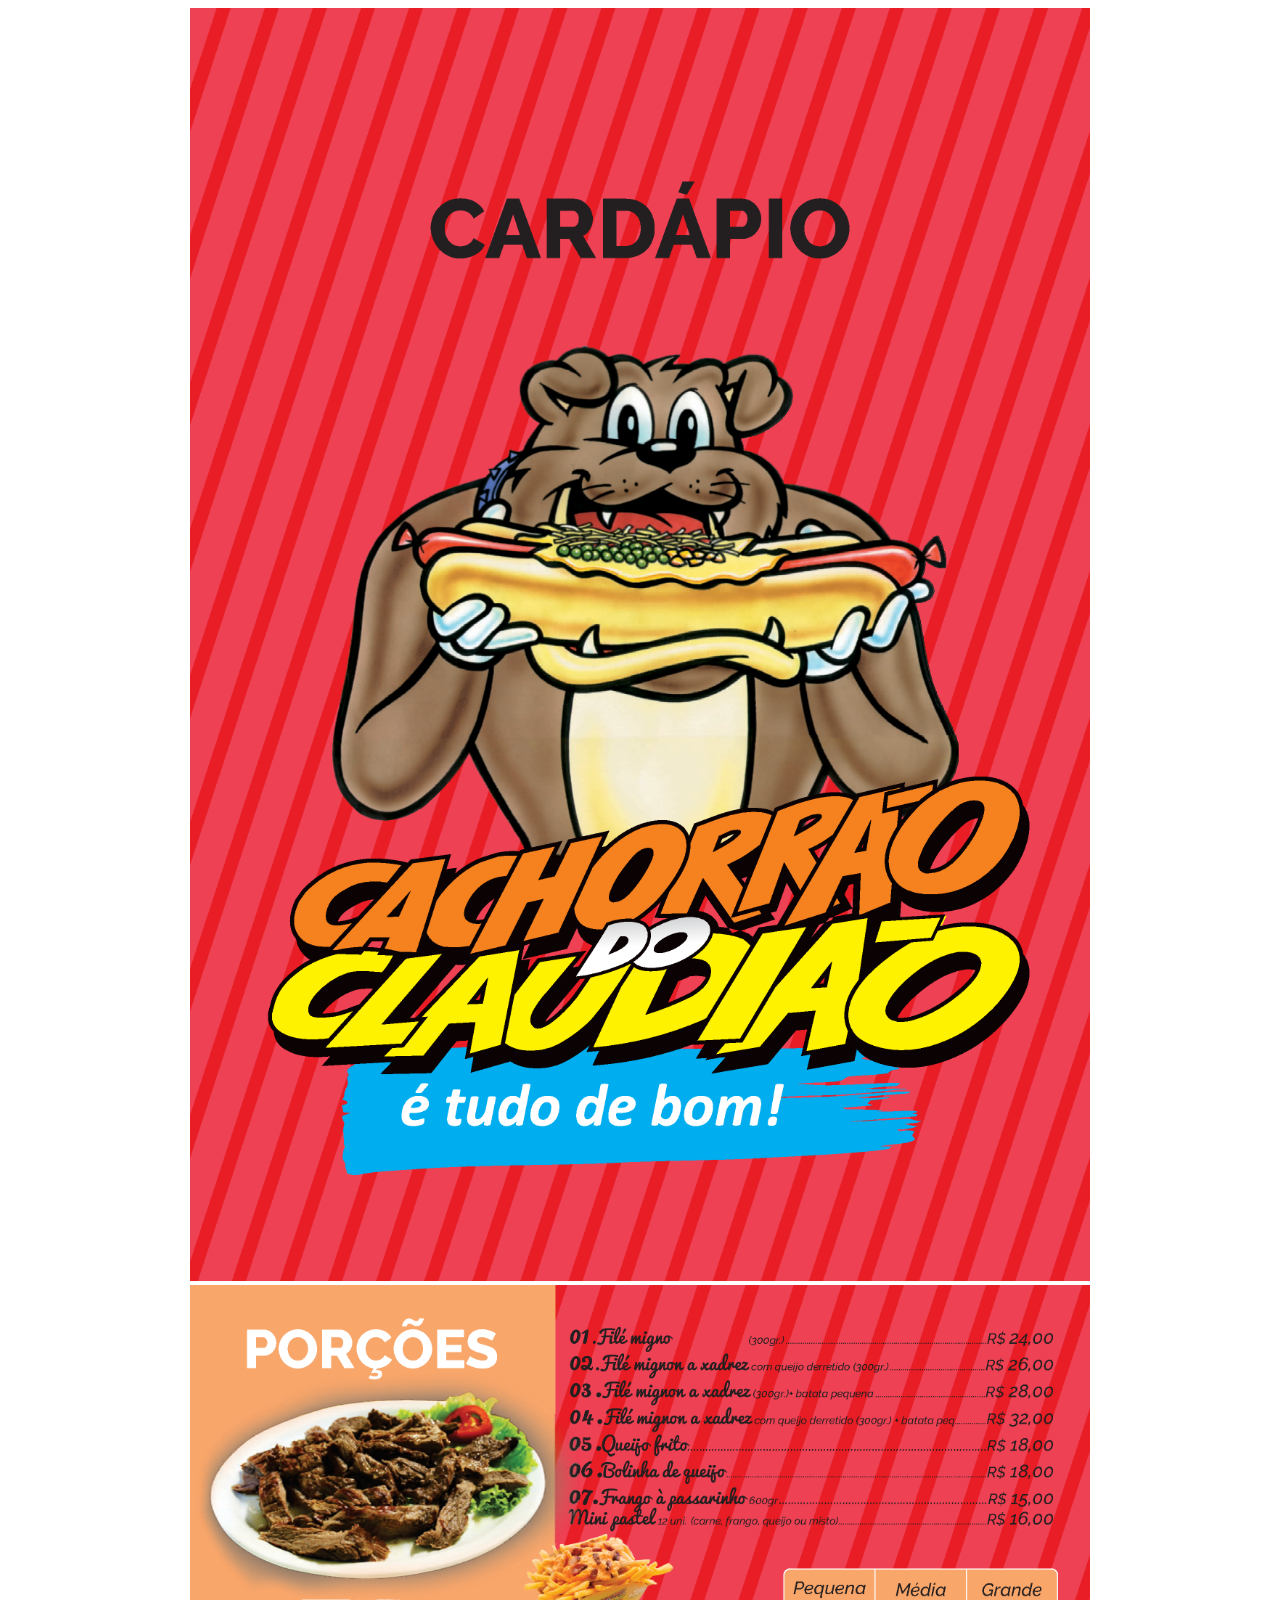
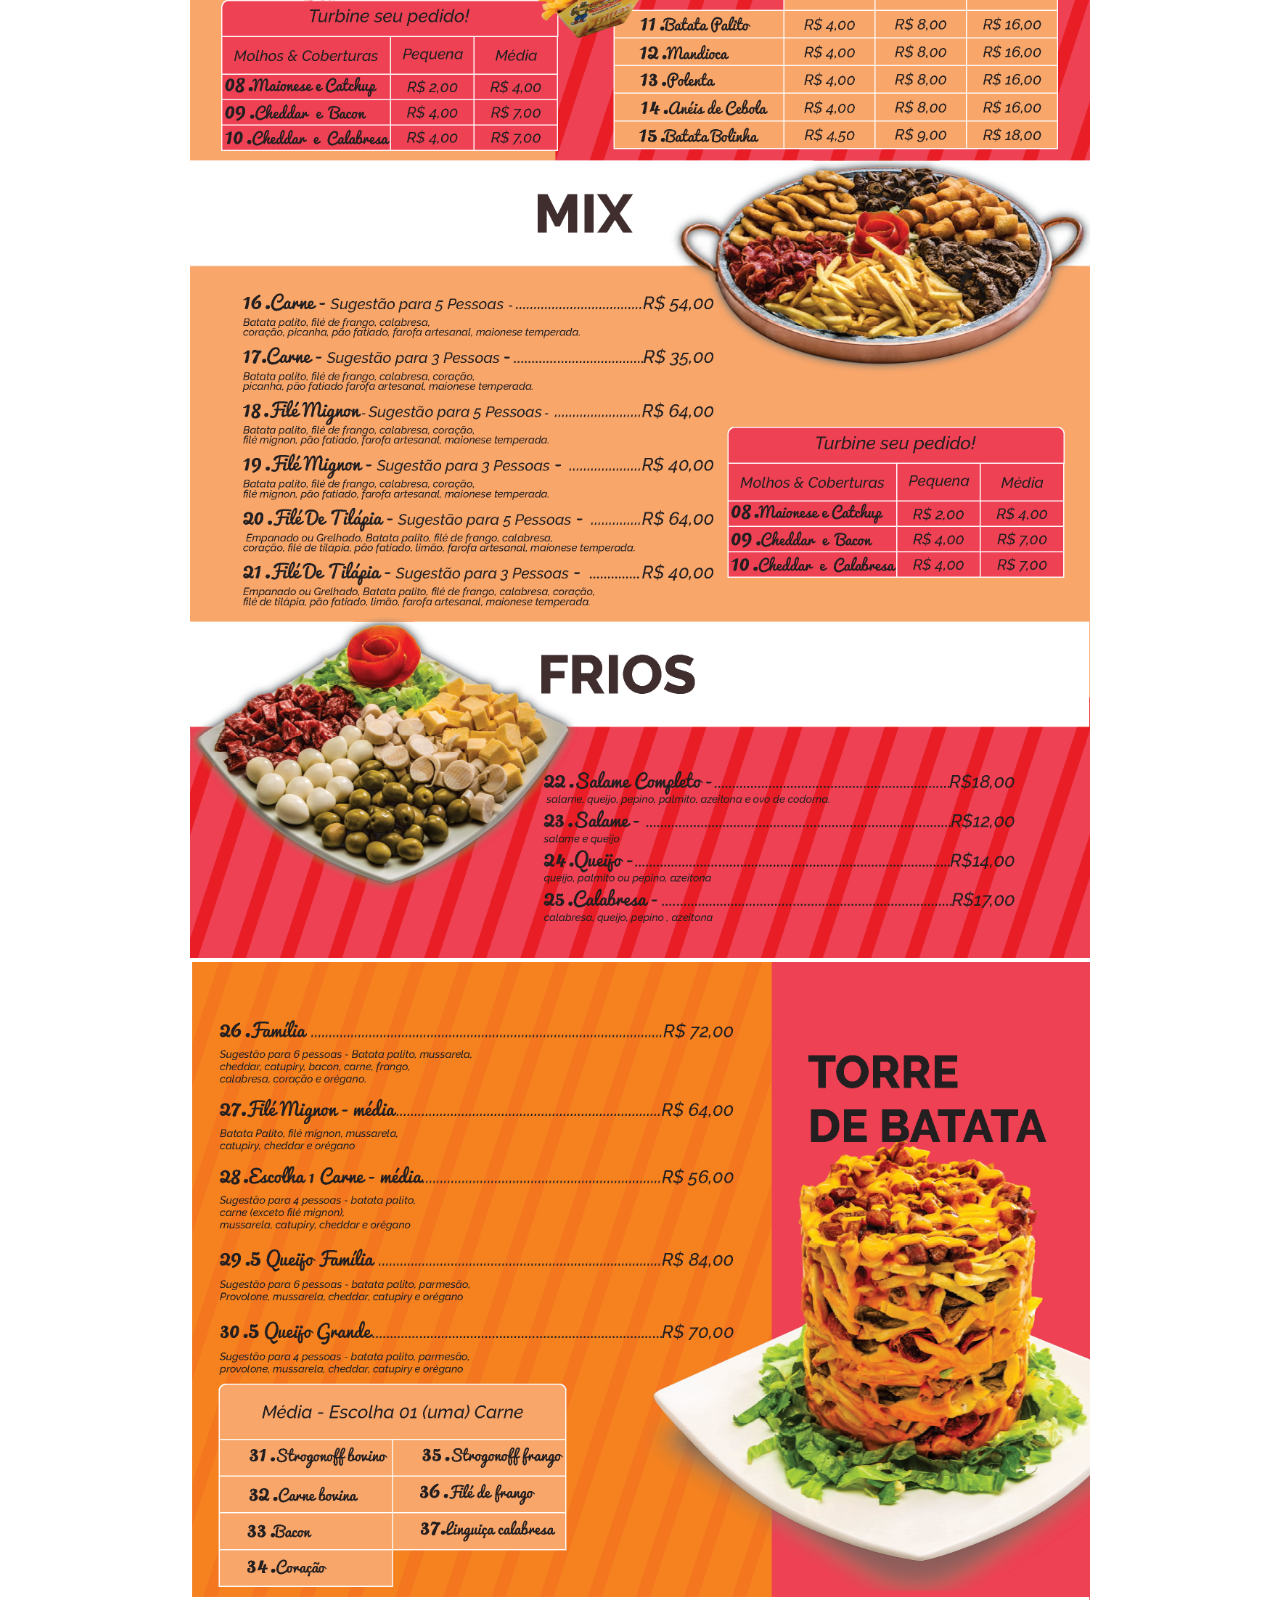
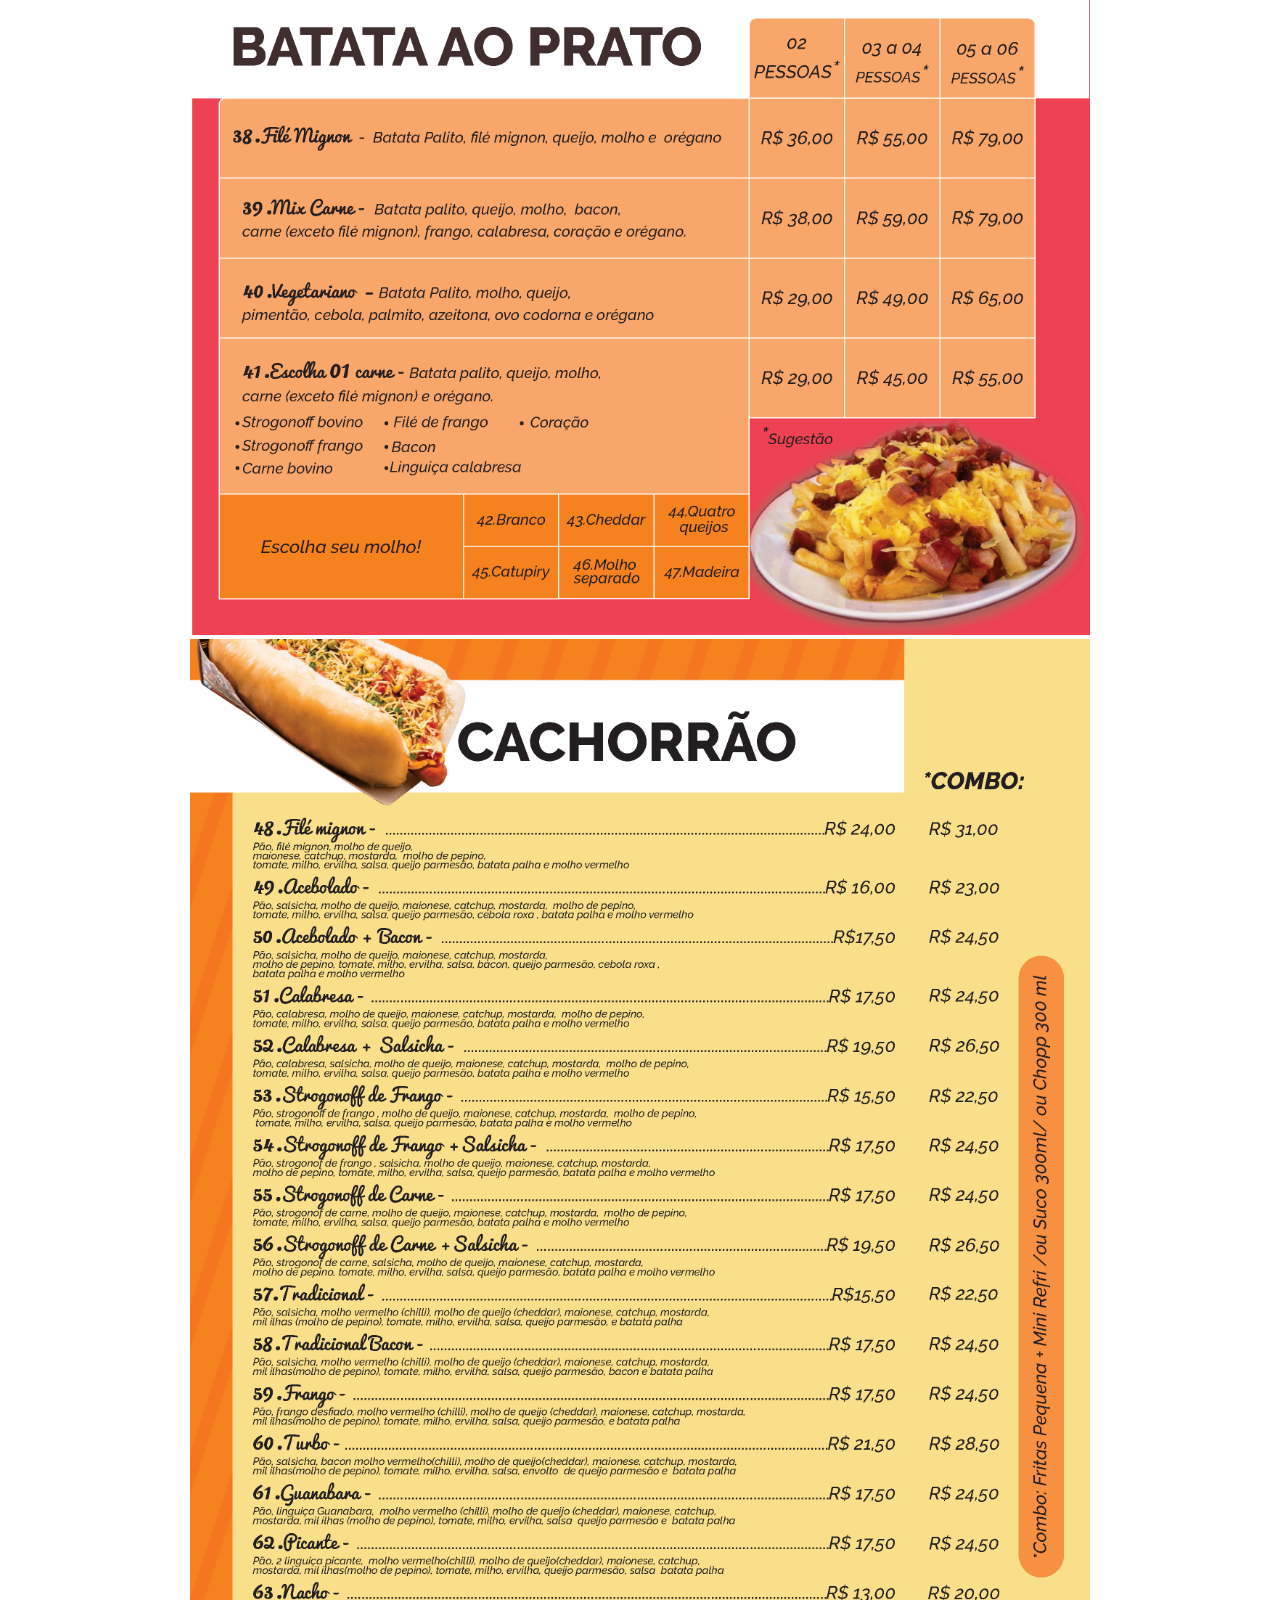
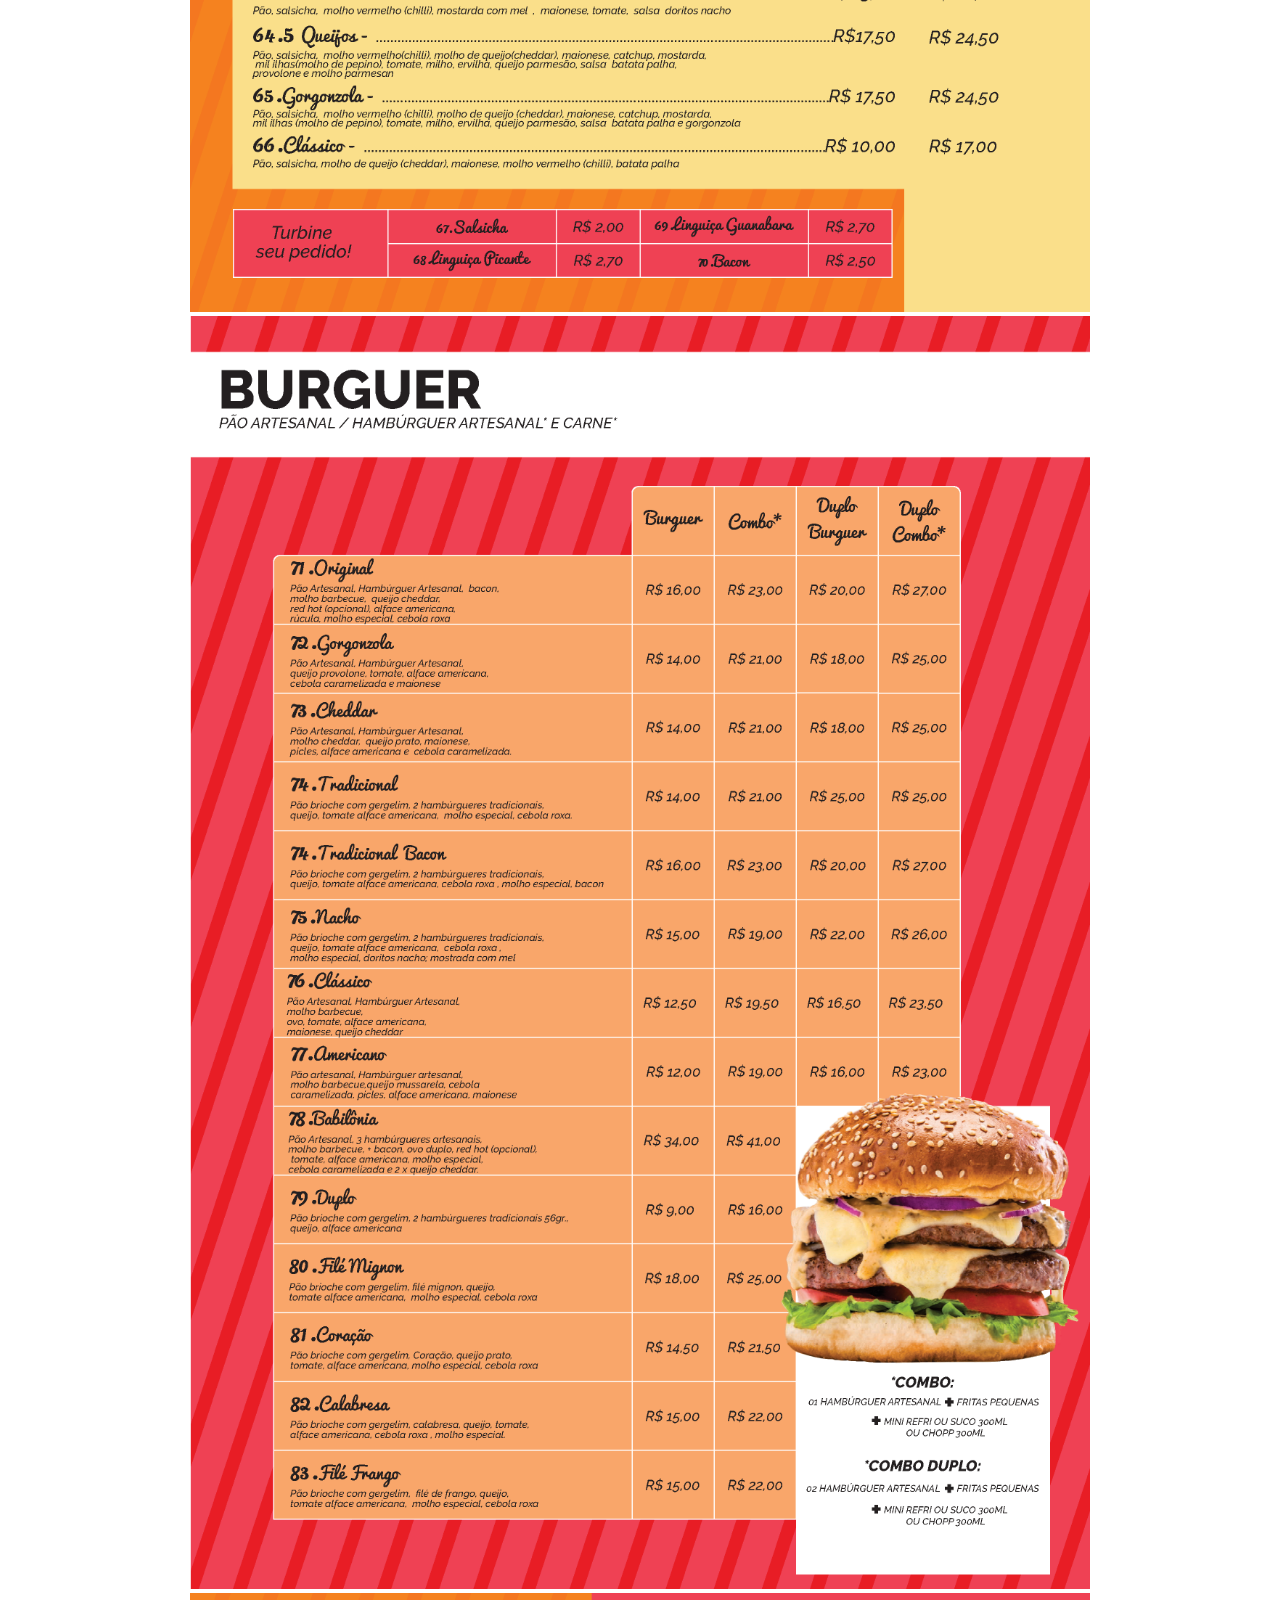
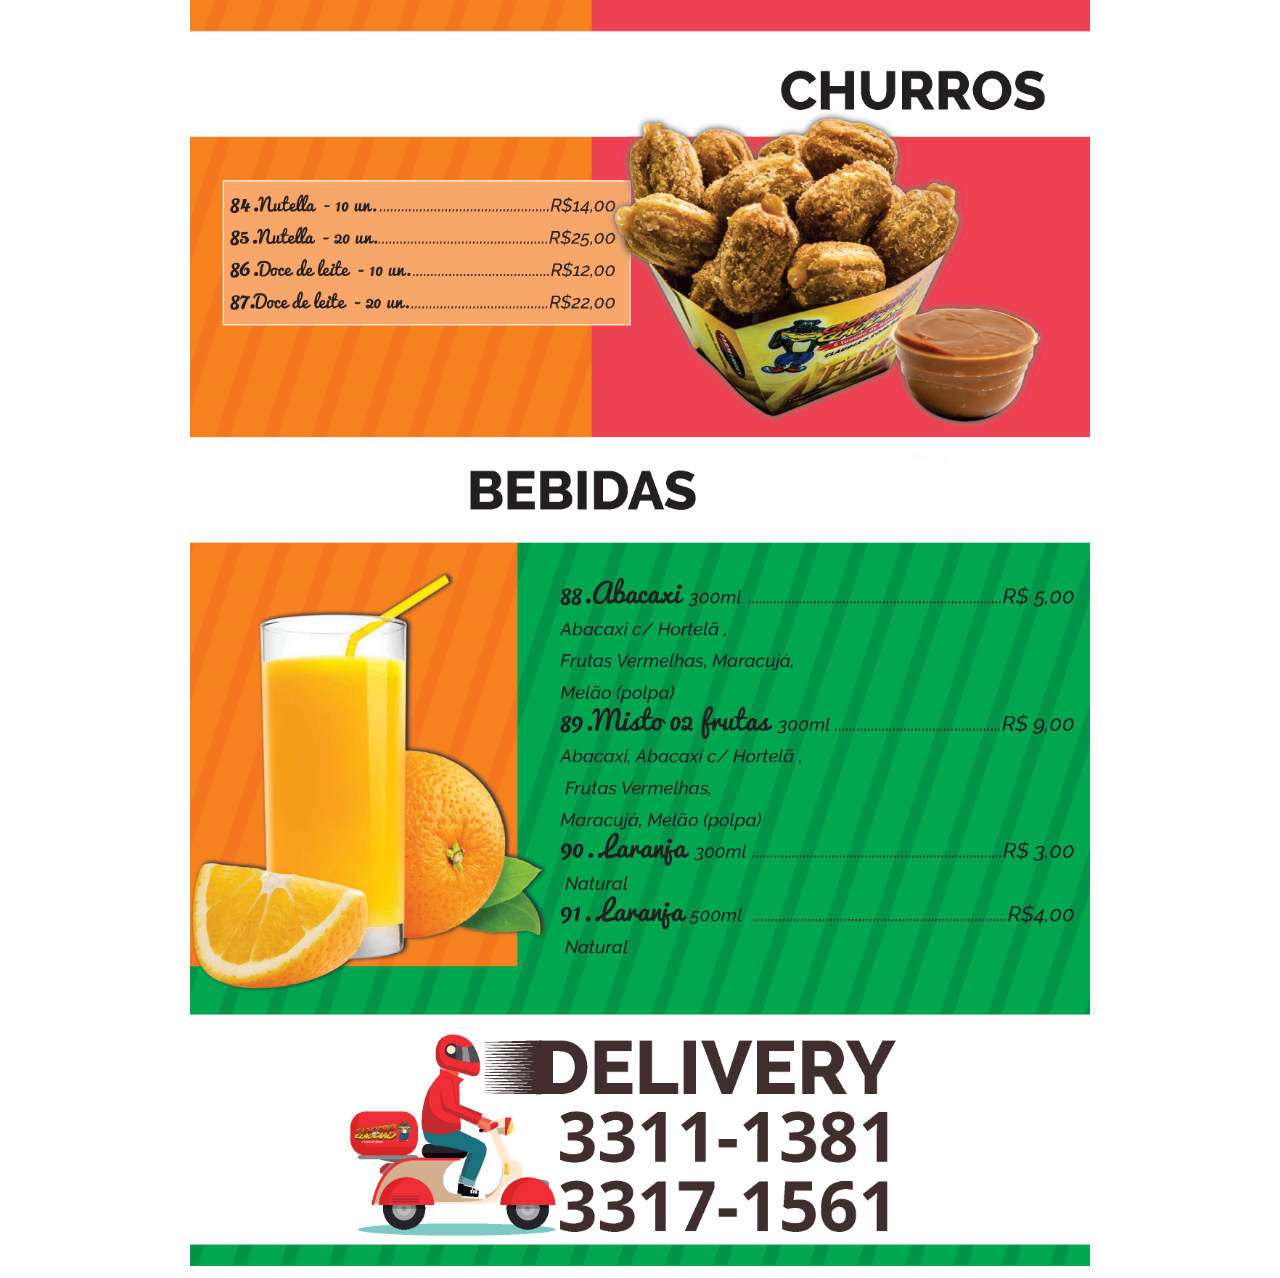
<file: cardapio.html>
<!DOCTYPE html>
<html>
  <head>
   <title>Cachorrão do Claudião - Cardápio</title>
    <link rel="stylesheet" type="text/css" href="stylesheets/custom.css"/>
    <meta name="google-site-verification" content="pfXgu8KqUxn6PUvJmjI9cT75LtbWwKsPqnTB6VymiWg" />
  </head>
  <body>
    <div class="images">
    <figure>
        <img src="images/CARDAPIO CACHORRÃO DO CLAUDIÃO.png" alt="Cachorrão do Claudião" />
    </figure>
    </div>
    <div class="images">
        <figure>
            <img src="images/CARDAPIO CACHORRÃO DO CLAUDIÃO-2.png" alt="Cachorrão do Claudião" />
        </figure>
    </div>
    <div class="images">
        <figure>
            <img src="images/CARDAPIO CACHORRÃO DO CLAUDIÃO-3.png" alt="Cachorrão do Claudião" />
        </figure>
    </div>
    <div class="images">
        <figure>
            <img src="images/CARDAPIO CACHORRÃO DO CLAUDIÃO-4.png" alt="Cachorrão do Claudião" />
        </figure>
    </div>
    <div class="images">
        <figure>
            <img src="images/CARDAPIO CACHORRÃO DO CLAUDIÃO-5.png" alt="Cachorrão do Claudião" />
        </figure>
    </div>
    <div class="images">
        <figure>
            <img src="images/CARDAPIO CACHORRÃO DO CLAUDIÃO-6.png" alt="Cachorrão do Claudião" />
        </figure>
    </div>
    <div class="clearfix"></div>
  </body>
</html>
</file>
<file: stylesheets/custom.css>
figure {
    margin: unset !important;
 }
 .images {
   text-align: center;
 }

 .image {
  width: 100%;  
  height: 100%;       
}
 
 .images img {
   width: 100vh;
   height:auto;
 }

.image img {
  position:absolute;
  top:0;
  left:0;
  right:0;
  bottom:0;
  margin:auto;
}

 .clearfix {
     clear: both;
 }
  
  @media only screen 
   and (min-device-width : 375px) 
   and (max-device-width : 812px) { 
     .images img {
       width: 52vh;
     }
     .image img {
       width: 52vh;
       text-align: center;
     }
  }
</file>
